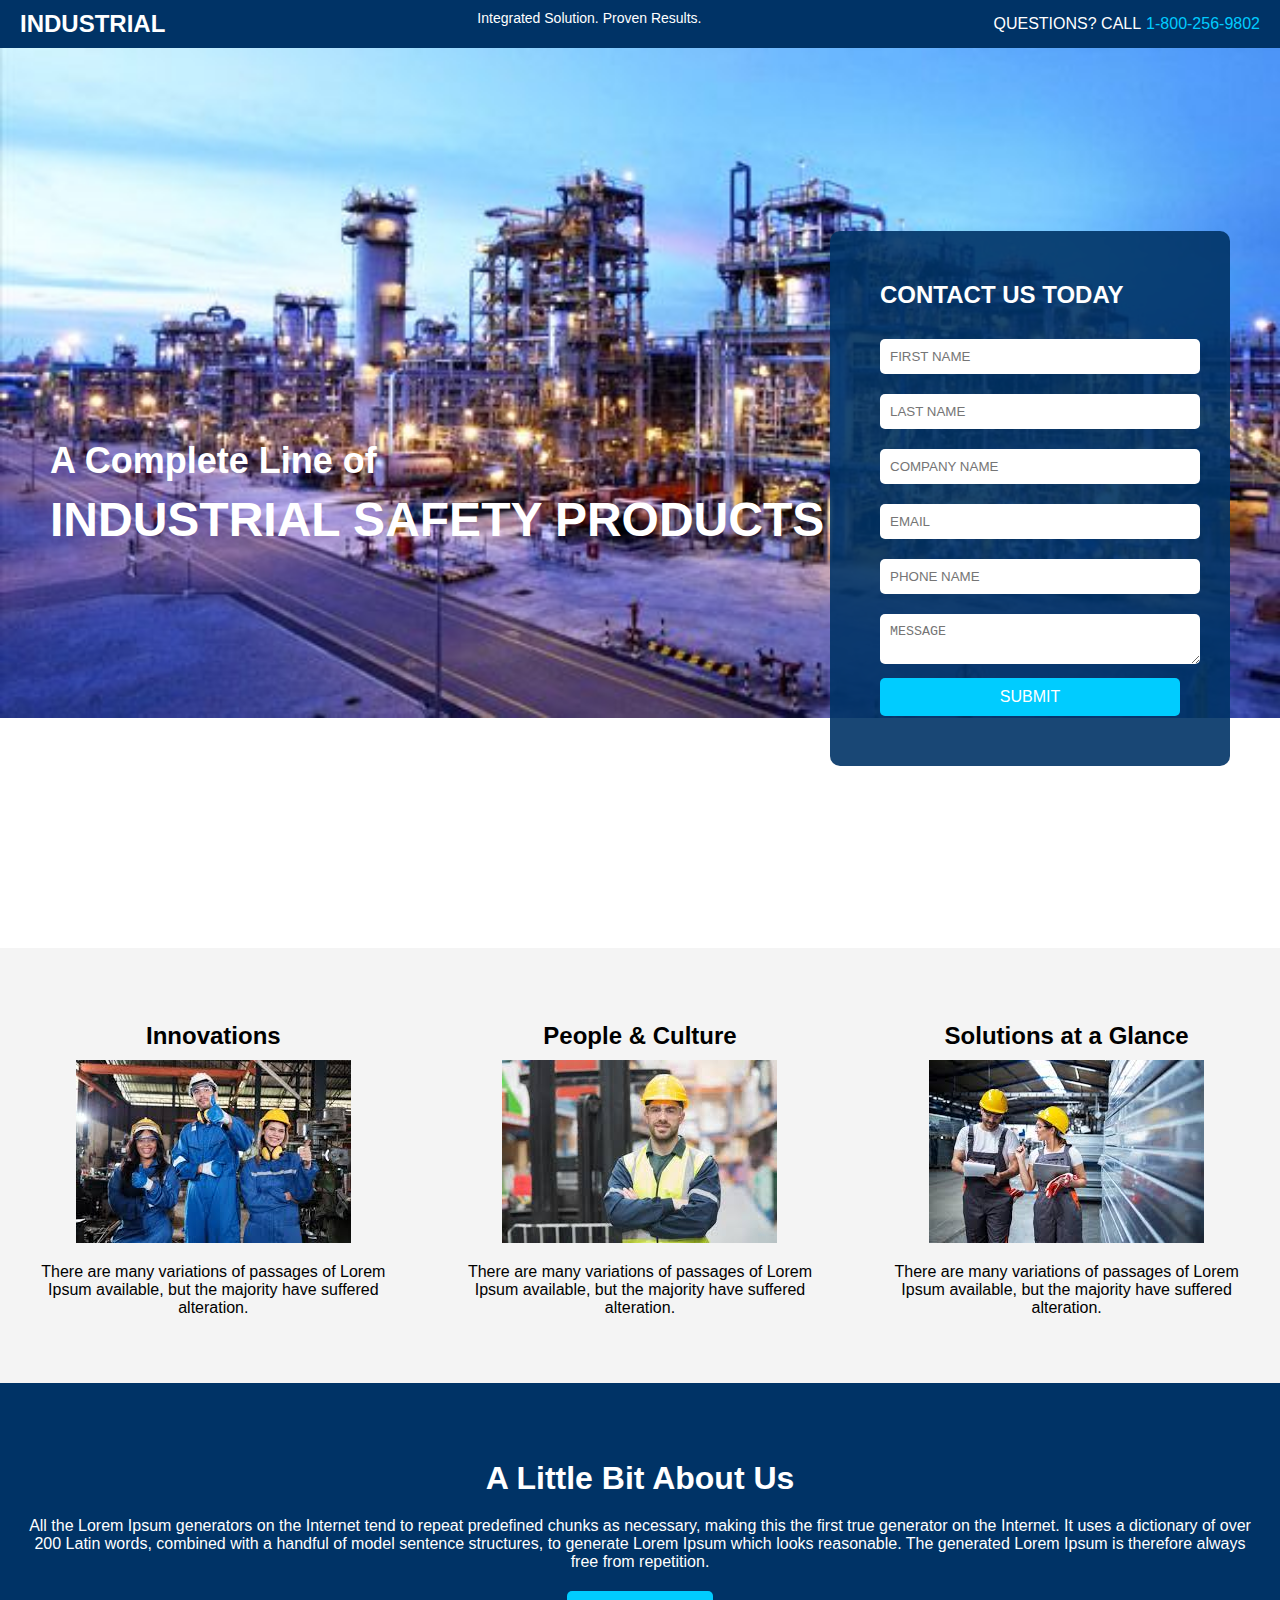
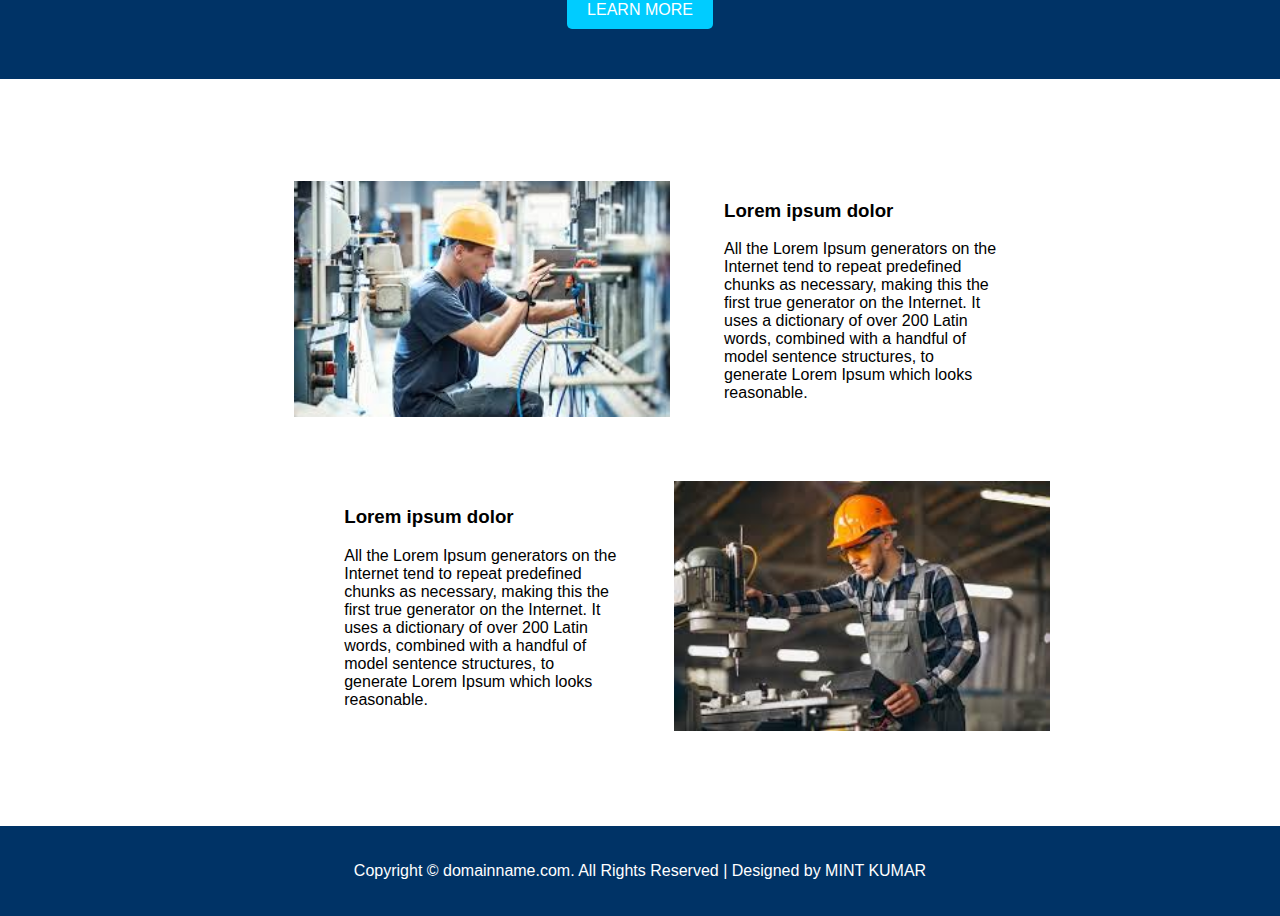
<file: index.html>
<!DOCTYPE html>
<html lang="en">

<head>
    <meta charset="UTF-8">
    <meta name="viewport" content="width=device-width, initial-scale=1.0">
    <title>Industrial Safety Products</title>
    <link rel="stylesheet" href="style.css">
</head>

<body>
    <header>
        <div class="header-content">
            <div class="logo">INDUSTRIAL</div>
            <div class="tagline">Integrated Solution. Proven Results.</div>
            <div class="contact-info">
                <span>QUESTIONS? CALL</span>
                <span class="phone-number">1-800-256-9802</span>
            </div>
        </div>
    </header>
    <main>
        <div class="hero">
            <div class="hero-text">
                <h1>A Complete Line of</h1>
                <h2>INDUSTRIAL SAFETY PRODUCTS</h2>
            </div>
            <div class="contact-form">
                <h3>CONTACT US TODAY</h3>
                <form>
                    <input type="text" placeholder="FIRST NAME" required>
                    <input type="text" placeholder="LAST NAME" required>
                    <input type="text" placeholder="COMPANY NAME" required>
                    <input type="email" placeholder="EMAIL" required>
                    <input type="text" placeholder="PHONE NAME" required>
                    <textarea placeholder="MESSAGE" required></textarea>
                    <button type="submit">SUBMIT</button>
                </form>
            </div>
        </div>
        <section class="info-section">
            <div class="info-box">
                <h3>Innovations</h3>
                <img src='./Ajpeg.jpeg'>
                <p>There are many variations of passages of Lorem Ipsum available, but the majority have suffered
                    alteration.</p>
            </div>
            <div class="info-box">
                <h3>People & Culture</h3>
                <img src='./b.jpeg'>
                <p>There are many variations of passages of Lorem Ipsum available, but the majority have suffered
                    alteration.</p>
            </div>
            <div class="info-box">
                <h3>Solutions at a Glance</h3>
                <img src='./c.jpeg'>
                <p>There are many variations of passages of Lorem Ipsum available, but the majority have suffered
                    alteration.</p>
            </div>
        </section>
        <section class="about-section">
            <h2>A Little Bit About Us</h2>
            <p>All the Lorem Ipsum generators on the Internet tend to repeat predefined chunks as necessary, making this
                the first true generator on the Internet. It uses a dictionary of over 200 Latin words, combined with a
                handful of model sentence structures, to generate Lorem Ipsum which looks reasonable. The generated
                Lorem Ipsum is therefore always free from repetition.</p>
            <button>LEARN MORE</button>
        </section>

        <section class="articles-section">

            <table class="center">
                <th>
                    <tr>
                        <td><img src="./Ogjpeg.jpeg"></td>
                        <td>
                            <div class="data">
                                <h3>Lorem ipsum dolor</h3>
                                <p>All the Lorem Ipsum generators on the Internet tend to repeat predefined chunks as
                                    necessary,
                                    making
                                    this the first true generator on the Internet. It uses a dictionary of over 200
                                    Latin
                                    words,
                                    combined with a handful of model sentence structures, to generate Lorem Ipsum which
                                    looks
                                    reasonable.</p>
                            </div>
                        </td>
                    </tr>


                    <tr>
                        <td>
                            <div class="data">
                                <h3>Lorem ipsum dolor</h3>
                                <p>All the Lorem Ipsum generators on the Internet tend to repeat predefined chunks as
                                    necessary,
                                    making
                                    this the first true generator on the Internet. It uses a dictionary of over 200
                                    Latin
                                    words,
                                    combined with a handful of model sentence structures, to generate Lorem Ipsum which
                                    looks
                                    reasonable.</p>
                            </div>
                        </td>
                        <td><img src="./o.jpeg"></td>
                    </tr>

                </th>
            </table>


        </section>
    </main>
    <footer>
        <p>Copyright © domainname.com. All Rights Reserved | Designed by MINT KUMAR</p>
    </footer>
</body>

</html>
</file>
<file: style.css>
body,
html {
    margin: 0;
    padding: 0;
    font-family: Arial, sans-serif;
}

header {
    background-color: #003366;
    color: white;
    padding: 10px 20px;
    display: flex;
    justify-content: space-between;
    align-items: center;
}

.header-content {
    display: flex;
    justify-content: space-between;
    width: 100%;
}

.logo {
    font-size: 24px;
    font-weight: bold;
}

.tagline {
    font-size: 14px;
    margin-left: 20px;
}

.contact-info {
    display: flex;
    align-items: center;
}

.phone-number {
    color: #00ccff;
    margin-left: 5px;
}

.hero {
    background-image: url('./8.jpg');
    background-repeat: no-repeat;
    background-size: 100% auto;
    height: 100vh;
    display: flex;
    justify-content: space-between;
    align-items: center;
    padding: 0 50px;
    color: white;
}

.hero-text h1 {
    font-size: 36px;
    margin: 0;
}

.hero-text h2 {
    font-size: 48px;
    margin: 10px 0;
}

.contact-form {
    background-color: rgba(0, 51, 102, 0.9);
    padding: 50px;
    border-radius: 10px;
    width: 300px;
}

.contact-form h3 {
    margin: 0 0 20px 0;
    font-size: 24px;
}

.contact-form input,
.contact-form textarea {
    width: 100%;
    padding: 10px;
    margin: 10px 0;
    border: none;
    border-radius: 5px;
}

.contact-form button {
    width: 100%;
    padding: 10px;
    background-color: #00ccff;
    border: none;
    border-radius: 5px;
    color: white;
    font-size: 16px;
    cursor: pointer;
}

.contact-form button:hover {
    background-color: #0099cc;
}

.info-section {
    display: flex;
    justify-content: space-around;
    padding: 50px 0;
    background-color: #f4f4f4;
}

.info-box {
    width: 30%;
    text-align: center;
}

.info-box h3 {
    font-size: 24px;
    margin-bottom: 10px;
}

.about-section {
    background-color: #003366;
    color: white;
    text-align: center;
    padding: 50px 20px;
}

.about-section h2 {
    font-size: 32px;
    margin-bottom: 20px;
}

.about-section p {
    font-size: 16px;
    margin-bottom: 20px;
}

.about-section button {
    padding: 10px 20px;
    background-color: #00ccff;
    border: none;
    border-radius: 5px;
    color: white;
    font-size: 16px;
    cursor: pointer;
}

.about-section button:hover {
    background-color: #0099cc;
}

.articles-section {
    display: flex;
    margin: 5%;
    margin-left: 10%;
    flex-direction: column;
    gap: 20px;

}

.article {
    display: flex;
    align-items: center;
    gap: 20px;
}


.text-content {
    width: 50%;
}

.text-content-center {
    width: 50%;
}

.article h3 {
    font-size: 24px;
    margin-bottom: 10px;
}

.article p {
    font-size: 16px;
    line-height: 1.5;
}


footer {
    background-color: #003366;
    color: white;
    text-align: center;
    padding: 20px 0;
}

.center {
    margin-left: auto;
    margin-right: auto;
    width: 70%;

}

.center img {
    width: 100%;

}

.data {
    margin: 50px;
}
</file>
